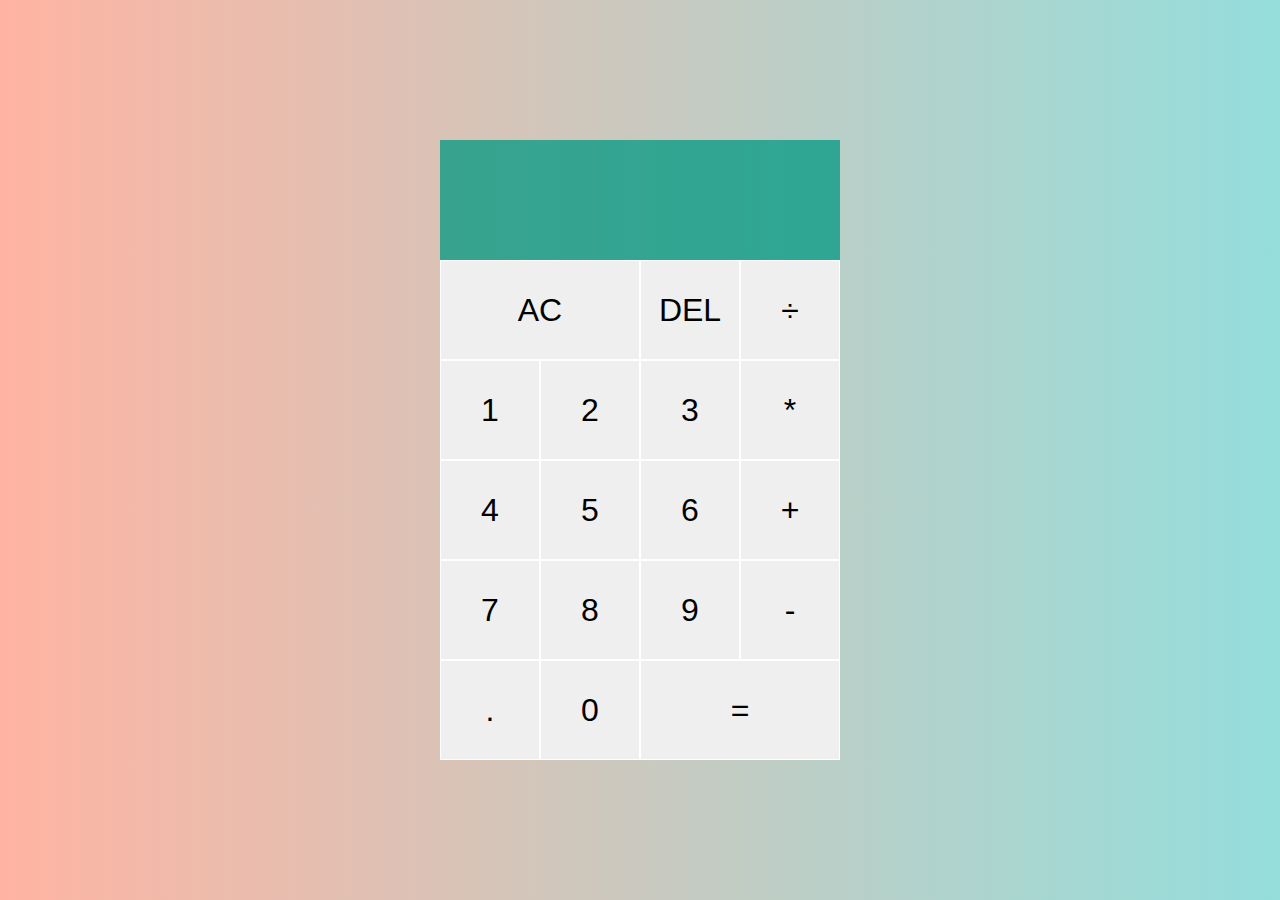
<file: index.html>
<!DOCTYPE html>
<html lang="en">
<head>
    <meta charset="UTF-8">
    <meta name="viewport" content="width=deice-width, inital-scale=1.0">
    <meta http-equiv="X-UA-Compatable" content="ie=edge">
    <title>Calculator</title>
    <link href="styles.css" rel="stylesheet">
    <script src="script.js" defer></script>
</head>
<body>
    <div class="calculator-grid">
        <div class="output">
            <div data-previous-operand class="previous-operand"></div>
            <div data-current-operand class="current-operand"></div>
        </div>
        <button data-all-clear class="span-two">AC</button>
        <button data-delete>DEL</button>
        <button data-operation>÷</button>
        <button data-number>1</button>
        <button data-number>2</button>
        <button data-number>3</button>
        <button data-operation>*</button>
        <button data-number>4</button>
        <button data-number>5</button>
        <button data-number>6</button>
        <button data-operation>+</button>
        <button data-number>7</button>
        <button data-number>8</button>
        <button data-number>9</button>
        <button data-operation>-</button>
        <button data-number>.</button>
        <button data-number>0</button>
        <button data-equals class="span-two">=</button> 
    </div>
</body>
</html>
</file>
<file: styles.css>
*, *::before, *::after {
    box-sizing: border-box;
    font-family: Gotham Rounded, sans-serif; 
    font-weight: normal; 
}

body {
    padding: 0;
    margin: 0;
    background: linear-gradient(to right, #ffb4a2, #94dedc);
}

.calculator-grid {
    display: grid;
    justify-content: center;
    align-content: center;
    min-height: 100vh;
    grid-template-columns: repeat(4, 100px);
    grid-template-rows: minmax(120px, auto) repeat(5, 100px);
}

.calculator-grid > button {
    cursor: pointer;
    font-size: 2rem;
    border: 1px solid white;
    outline: none;
    background-color: rbga(255, 255, 255, .75);
}

.calculator-grid > button:hover {
    background-color: rgba(255, 255, 255, .9);
}

.span-two {
    grid-column: span 2;
}

.output {
    grid-column: 1 / -1;
    background-color: rgba(0, 152, 129, 0.75);
    display: flex;
    align-items: flex-end;
    justify-content: space-around;
    flex-direction: column;
    padding: 10px;
    word-wrap: break-word;
    word-break: break-all;
}

.output .previous-operand {
    color: rgba(255, 255, 255, .75);
    font-size: 1.5rem;
}

.output .current-operand {
    color: white;
    font-size: 2.5rem;
}
</file>
